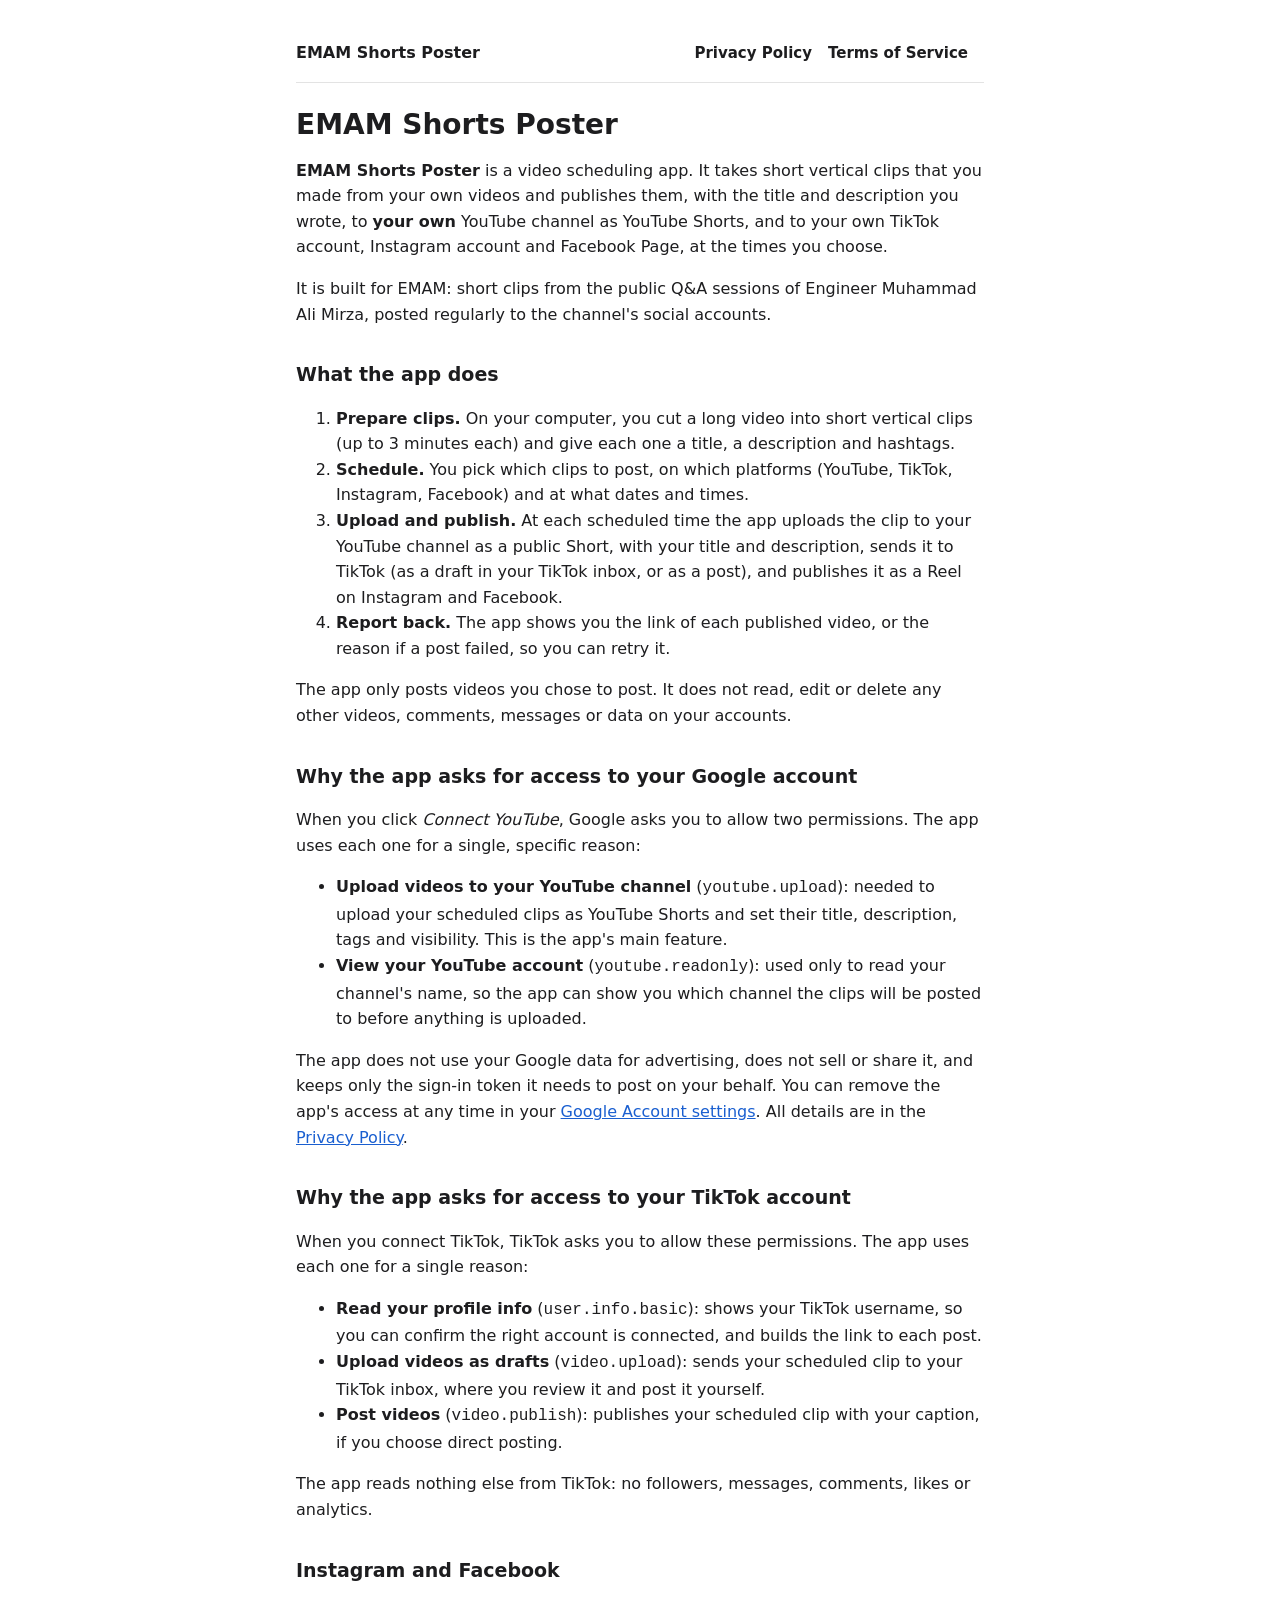
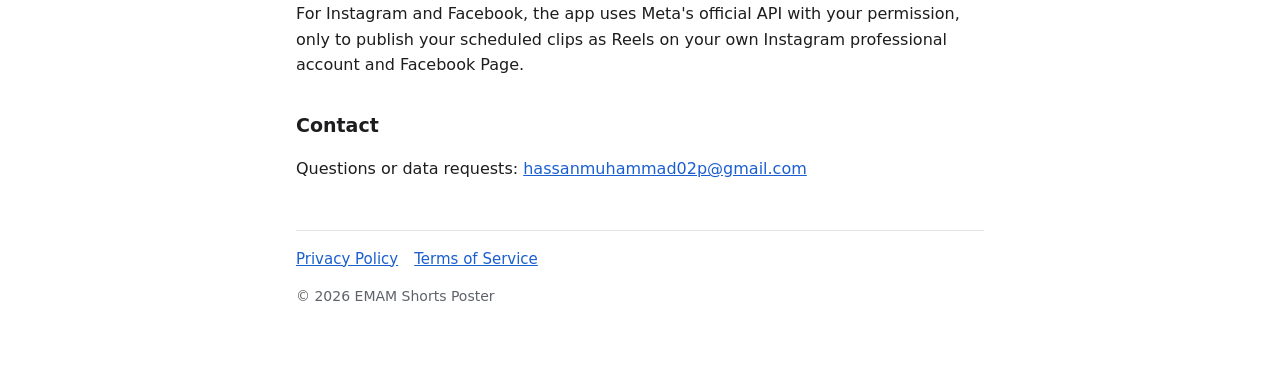
<file: index.html>
<!doctype html>
<html lang="en">
<head>
<meta charset="utf-8">
<meta name="viewport" content="width=device-width, initial-scale=1">
<title>EMAM Shorts Poster</title>
<meta name="description" content="EMAM Shorts Poster schedules and uploads short vertical videos to your own YouTube channel (as YouTube Shorts), TikTok account, Instagram account and Facebook Page.">
<link rel="stylesheet" href="style.css">
</head>
<body>
<main>
<header>
  <a href="https://hassan7899.github.io/">EMAM Shorts Poster</a>
  <nav><a href="https://hassan7899.github.io/privacy.html">Privacy Policy</a><a href="https://hassan7899.github.io/terms.html">Terms of Service</a></nav>
</header>

<h1>EMAM Shorts Poster</h1>
<p><strong>EMAM Shorts Poster</strong> is a video scheduling app. It takes short vertical clips that you made from
your own videos and publishes them, with the title and description you wrote, to <strong>your own</strong> YouTube
channel as YouTube Shorts, and to your own TikTok account, Instagram account and Facebook Page, at the times you choose.</p>
<p>It is built for EMAM: short clips from the public Q&amp;A sessions of Engineer Muhammad Ali Mirza, posted
regularly to the channel's social accounts.</p>

<h2>What the app does</h2>
<ol>
  <li><strong>Prepare clips.</strong> On your computer, you cut a long video into short vertical clips (up to 3
    minutes each) and give each one a title, a description and hashtags.</li>
  <li><strong>Schedule.</strong> You pick which clips to post, on which platforms (YouTube, TikTok, Instagram, Facebook)
    and at what dates and times.</li>
  <li><strong>Upload and publish.</strong> At each scheduled time the app uploads the clip to your YouTube channel
    as a public Short, with your title and description, sends it to TikTok (as a draft in your TikTok inbox, or as a
    post), and publishes it as a Reel on Instagram and Facebook.</li>
  <li><strong>Report back.</strong> The app shows you the link of each published video, or the reason if a post
    failed, so you can retry it.</li>
</ol>
<p>The app only posts videos you chose to post. It does not read, edit or delete any other videos, comments,
messages or data on your accounts.</p>

<h2>Why the app asks for access to your Google account</h2>
<p>When you click <em>Connect YouTube</em>, Google asks you to allow two permissions. The app uses each one for a
single, specific reason:</p>
<ul>
  <li><strong>Upload videos to your YouTube channel</strong> (<code>youtube.upload</code>): needed to upload your
    scheduled clips as YouTube Shorts and set their title, description, tags and visibility. This is the app's
    main feature.</li>
  <li><strong>View your YouTube account</strong> (<code>youtube.readonly</code>): used only to read your channel's
    name, so the app can show you which channel the clips will be posted to before anything is uploaded.</li>
</ul>
<p>The app does not use your Google data for advertising, does not sell or share it, and keeps only the sign-in
token it needs to post on your behalf. You can remove the app's access at any time in your
<a href="https://myaccount.google.com/permissions">Google Account settings</a>. All details are in the
<a href="https://hassan7899.github.io/privacy.html">Privacy Policy</a>.</p>

<h2>Why the app asks for access to your TikTok account</h2>
<p>When you connect TikTok, TikTok asks you to allow these permissions. The app uses each one for a single reason:</p>
<ul>
  <li><strong>Read your profile info</strong> (<code>user.info.basic</code>): shows your TikTok username, so you can
    confirm the right account is connected, and builds the link to each post.</li>
  <li><strong>Upload videos as drafts</strong> (<code>video.upload</code>): sends your scheduled clip to your TikTok
    inbox, where you review it and post it yourself.</li>
  <li><strong>Post videos</strong> (<code>video.publish</code>): publishes your scheduled clip with your caption,
    if you choose direct posting.</li>
</ul>
<p>The app reads nothing else from TikTok: no followers, messages, comments, likes or analytics.</p>

<h2>Instagram and Facebook</h2>
<p>For Instagram and Facebook, the app uses Meta's official API with your permission, only to publish your
scheduled clips as Reels on your own Instagram professional account and Facebook Page.</p>

<h2>Contact</h2>
<p>Questions or data requests: <a href="mailto:hassanmuhammad02p@gmail.com">hassanmuhammad02p@gmail.com</a></p>

<footer class="muted">
  <nav><a href="https://hassan7899.github.io/privacy.html">Privacy Policy</a><a href="https://hassan7899.github.io/terms.html">Terms of Service</a></nav>
  <p>© 2026 EMAM Shorts Poster</p>
</footer>
</main>
</body>
</html>
</file>
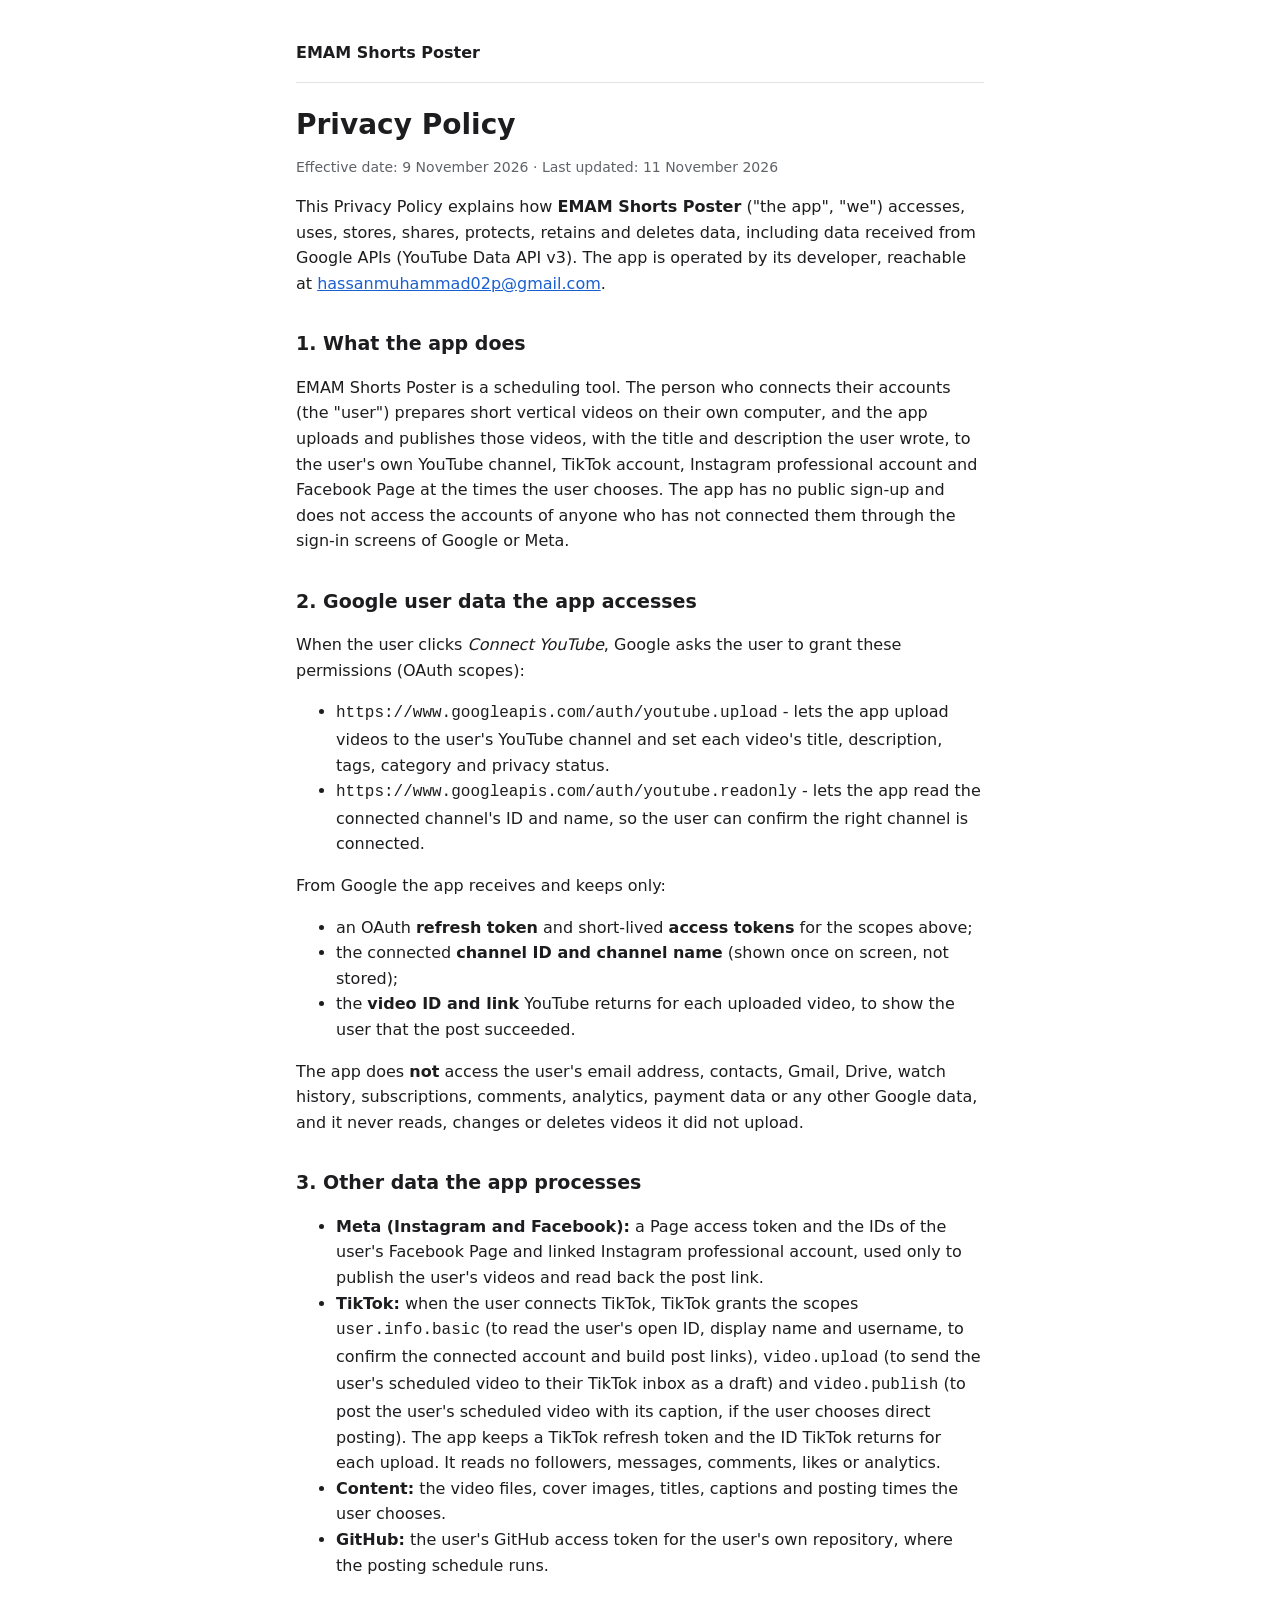
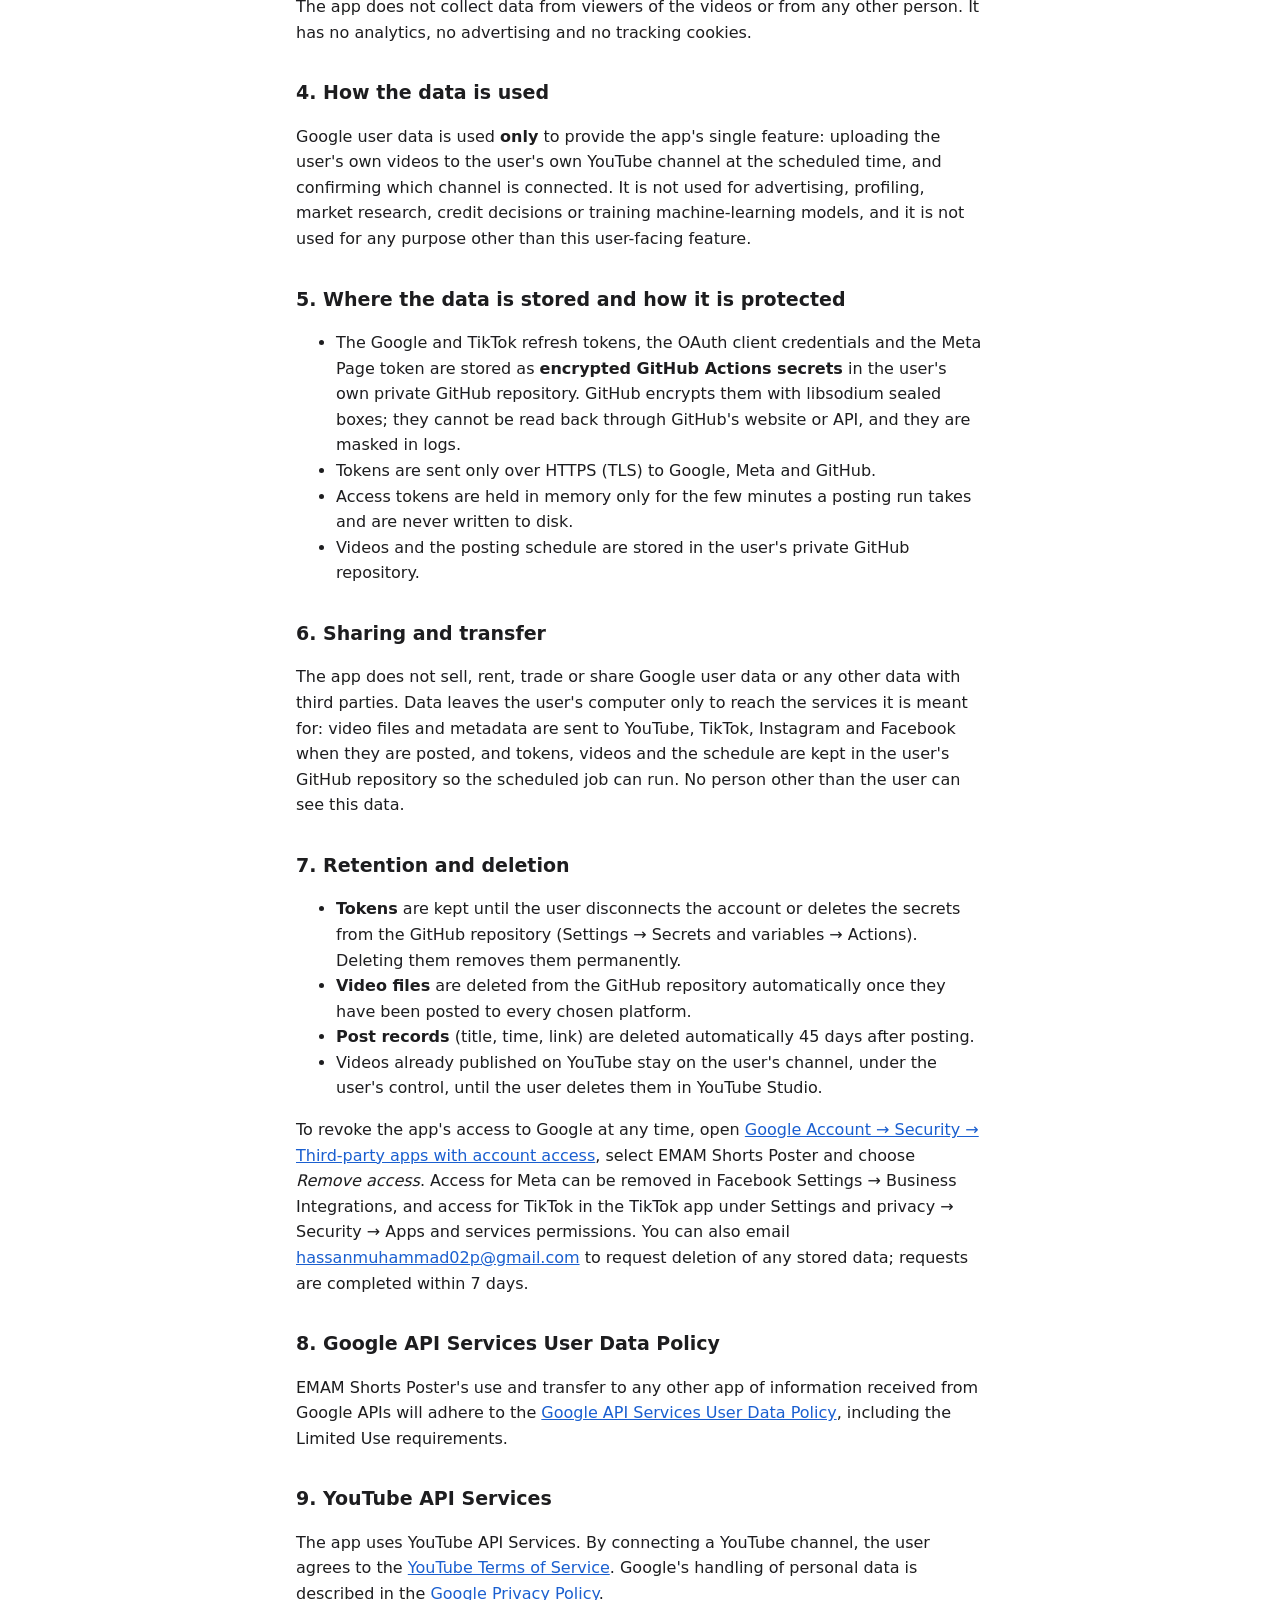
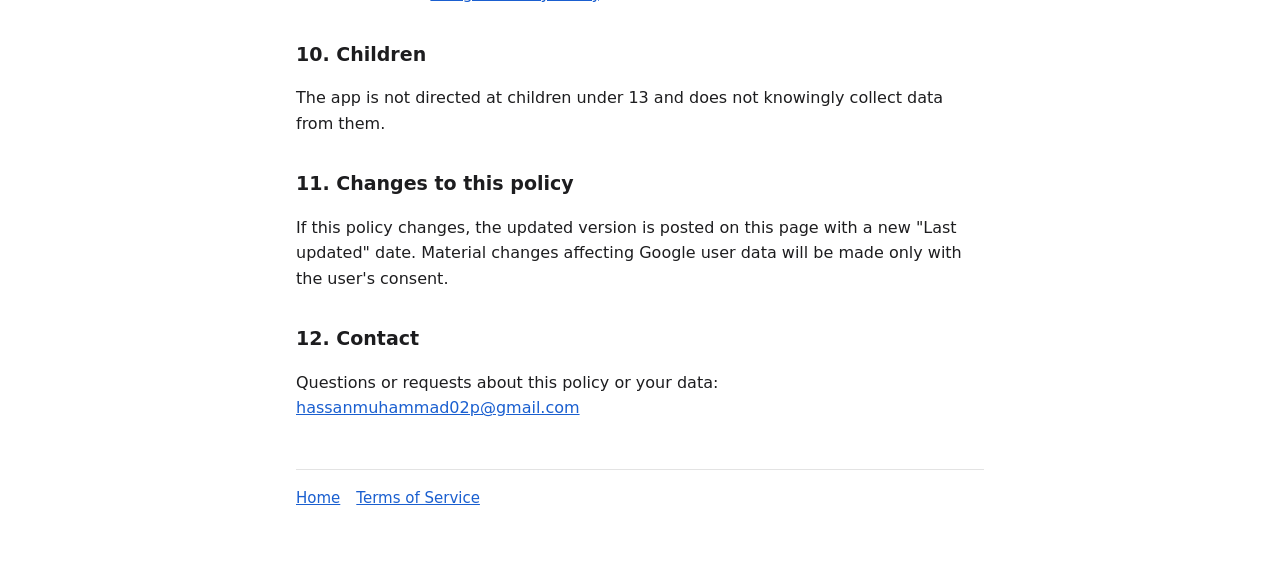
<file: privacy.html>
<!doctype html>
<html lang="en">
<head>
<meta charset="utf-8">
<meta name="viewport" content="width=device-width, initial-scale=1">
<title>Privacy Policy - EMAM Shorts Poster</title>
<meta name="description" content="Privacy Policy of EMAM Shorts Poster: what Google, YouTube, TikTok and Meta data the app accesses, how it is used, stored, shared, protected, retained and deleted.">
<link rel="stylesheet" href="style.css">
</head>
<body>
<main>
<header><a href="./">EMAM Shorts Poster</a></header>

<h1>Privacy Policy</h1>
<p class="muted">Effective date: 9 November 2026 · Last updated: 11 November 2026</p>

<p>This Privacy Policy explains how <strong>EMAM Shorts Poster</strong> ("the app", "we") accesses, uses, stores,
shares, protects, retains and deletes data, including data received from Google APIs (YouTube Data API v3).
The app is operated by its developer, reachable at <a href="mailto:hassanmuhammad02p@gmail.com">hassanmuhammad02p@gmail.com</a>.</p>

<h2>1. What the app does</h2>
<p>EMAM Shorts Poster is a scheduling tool. The person who connects their accounts (the "user") prepares short
vertical videos on their own computer, and the app uploads and publishes those videos, with the title and
description the user wrote, to the user's own YouTube channel, TikTok account, Instagram professional account and Facebook Page at
the times the user chooses. The app has no public sign-up and does not access the accounts of anyone who has not
connected them through the sign-in screens of Google or Meta.</p>

<h2>2. Google user data the app accesses</h2>
<p>When the user clicks <em>Connect YouTube</em>, Google asks the user to grant these permissions (OAuth scopes):</p>
<ul>
  <li><code>https://www.googleapis.com/auth/youtube.upload</code> - lets the app upload videos to the user's
    YouTube channel and set each video's title, description, tags, category and privacy status.</li>
  <li><code>https://www.googleapis.com/auth/youtube.readonly</code> - lets the app read the connected channel's
    ID and name, so the user can confirm the right channel is connected.</li>
</ul>
<p>From Google the app receives and keeps only:</p>
<ul>
  <li>an OAuth <strong>refresh token</strong> and short-lived <strong>access tokens</strong> for the scopes above;</li>
  <li>the connected <strong>channel ID and channel name</strong> (shown once on screen, not stored);</li>
  <li>the <strong>video ID and link</strong> YouTube returns for each uploaded video, to show the user that the post
    succeeded.</li>
</ul>
<p>The app does <strong>not</strong> access the user's email address, contacts, Gmail, Drive, watch history,
subscriptions, comments, analytics, payment data or any other Google data, and it never reads, changes or deletes
videos it did not upload.</p>

<h2>3. Other data the app processes</h2>
<ul>
  <li><strong>Meta (Instagram and Facebook):</strong> a Page access token and the IDs of the user's Facebook Page and
    linked Instagram professional account, used only to publish the user's videos and read back the post link.</li>
  <li><strong>TikTok:</strong> when the user connects TikTok, TikTok grants the scopes <code>user.info.basic</code>
    (to read the user's open ID, display name and username, to confirm the connected account and build post links),
    <code>video.upload</code> (to send the user's scheduled video to their TikTok inbox as a draft) and
    <code>video.publish</code> (to post the user's scheduled video with its caption, if the user chooses direct
    posting). The app keeps a TikTok refresh token and the ID TikTok returns for each upload. It reads no
    followers, messages, comments, likes or analytics.</li>
  <li><strong>Content:</strong> the video files, cover images, titles, captions and posting times the user chooses.</li>
  <li><strong>GitHub:</strong> the user's GitHub access token for the user's own repository, where the posting
    schedule runs.</li>
</ul>
<p>The app does not collect data from viewers of the videos or from any other person. It has no analytics, no
advertising and no tracking cookies.</p>

<h2>4. How the data is used</h2>
<p>Google user data is used <strong>only</strong> to provide the app's single feature: uploading the user's own
videos to the user's own YouTube channel at the scheduled time, and confirming which channel is connected. It is
not used for advertising, profiling, market research, credit decisions or training machine-learning models, and
it is not used for any purpose other than this user-facing feature.</p>

<h2>5. Where the data is stored and how it is protected</h2>
<ul>
  <li>The Google and TikTok refresh tokens, the OAuth client credentials and the Meta Page token are stored as
    <strong>encrypted GitHub Actions secrets</strong> in the user's own private GitHub repository. GitHub encrypts
    them with libsodium sealed boxes; they cannot be read back through GitHub's website or API, and they are masked
    in logs.</li>
  <li>Tokens are sent only over HTTPS (TLS) to Google, Meta and GitHub.</li>
  <li>Access tokens are held in memory only for the few minutes a posting run takes and are never written to disk.</li>
  <li>Videos and the posting schedule are stored in the user's private GitHub repository.</li>
</ul>

<h2>6. Sharing and transfer</h2>
<p>The app does not sell, rent, trade or share Google user data or any other data with third parties. Data leaves
the user's computer only to reach the services it is meant for: video files and metadata are sent to YouTube,
TikTok, Instagram and Facebook when they are posted, and tokens, videos and the schedule are kept in the user's GitHub
repository so the scheduled job can run. No person other than the user can see this data.</p>

<h2>7. Retention and deletion</h2>
<ul>
  <li><strong>Tokens</strong> are kept until the user disconnects the account or deletes the secrets from the
    GitHub repository (Settings → Secrets and variables → Actions). Deleting them removes them permanently.</li>
  <li><strong>Video files</strong> are deleted from the GitHub repository automatically once they have been posted to
    every chosen platform.</li>
  <li><strong>Post records</strong> (title, time, link) are deleted automatically 45 days after posting.</li>
  <li>Videos already published on YouTube stay on the user's channel, under the user's control, until the user
    deletes them in YouTube Studio.</li>
</ul>
<p>To revoke the app's access to Google at any time, open
<a href="https://myaccount.google.com/permissions">Google Account → Security → Third-party apps with account
access</a>, select EMAM Shorts Poster and choose <em>Remove access</em>. Access for Meta can be removed in Facebook
Settings → Business Integrations, and access for TikTok in the TikTok app under Settings and privacy →
Security → Apps and services permissions. You can also email
<a href="mailto:hassanmuhammad02p@gmail.com">hassanmuhammad02p@gmail.com</a> to request deletion of any stored data; requests are
completed within 7 days.</p>

<h2>8. Google API Services User Data Policy</h2>
<p>EMAM Shorts Poster's use and transfer to any other app of information received from Google APIs will adhere to
the <a href="https://developers.google.com/terms/api-services-user-data-policy">Google API Services User Data
Policy</a>, including the Limited Use requirements.</p>

<h2>9. YouTube API Services</h2>
<p>The app uses YouTube API Services. By connecting a YouTube channel, the user agrees to the
<a href="https://www.youtube.com/t/terms">YouTube Terms of Service</a>. Google's handling of personal data is
described in the <a href="https://policies.google.com/privacy">Google Privacy Policy</a>.</p>

<h2>10. Children</h2>
<p>The app is not directed at children under 13 and does not knowingly collect data from them.</p>

<h2>11. Changes to this policy</h2>
<p>If this policy changes, the updated version is posted on this page with a new "Last updated" date. Material
changes affecting Google user data will be made only with the user's consent.</p>

<h2>12. Contact</h2>
<p>Questions or requests about this policy or your data:
<a href="mailto:hassanmuhammad02p@gmail.com">hassanmuhammad02p@gmail.com</a></p>

<footer class="muted"><nav><a href="./">Home</a><a href="terms.html">Terms of Service</a></nav></footer>
</main>
</body>
</html>
</file>
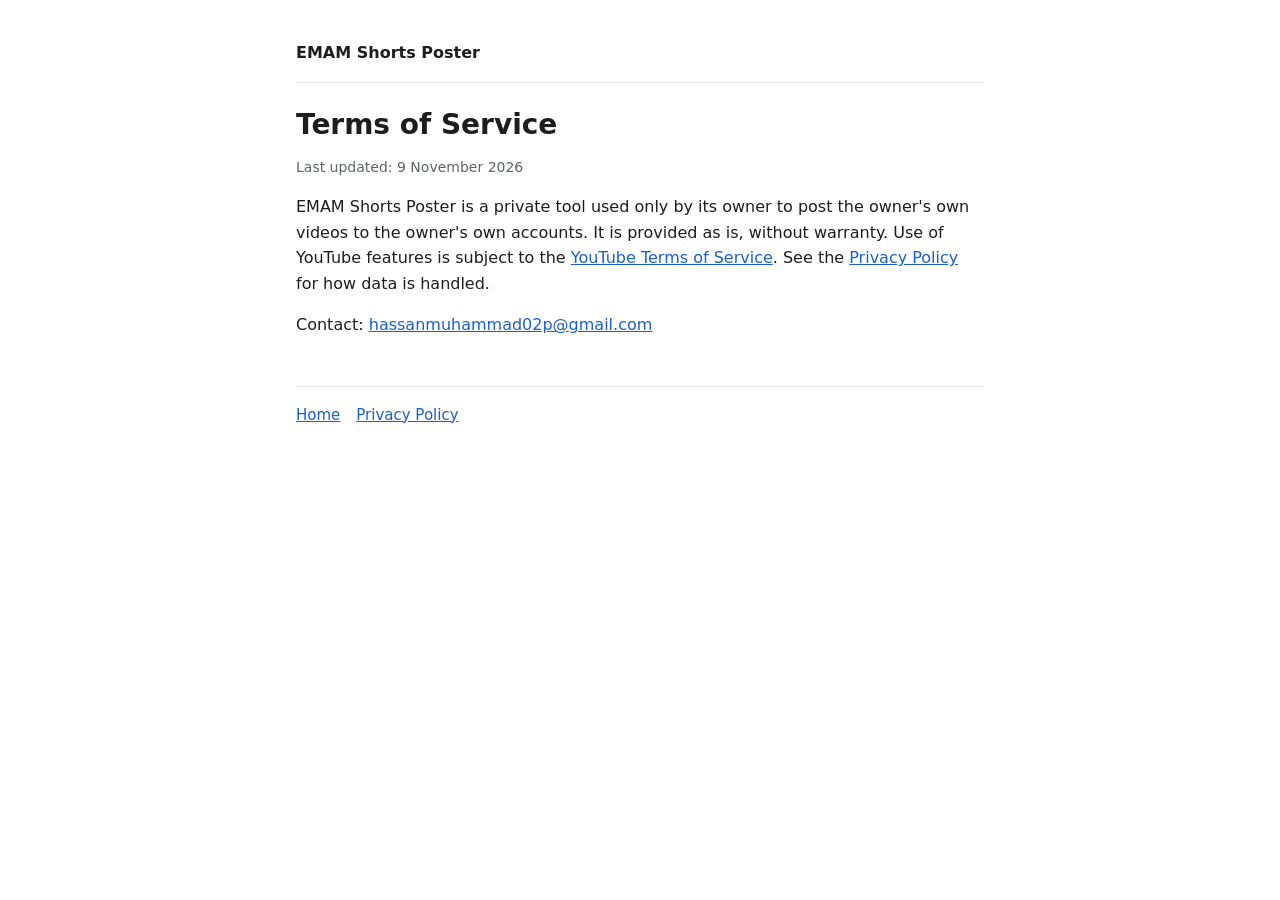
<file: terms.html>
<!doctype html>
<html lang="en">
<head>
<meta charset="utf-8">
<meta name="viewport" content="width=device-width, initial-scale=1">
<title>Terms of Service</title>
<link rel="stylesheet" href="style.css">
</head>
<body>
<main>
<header><a href="./">EMAM Shorts Poster</a></header>
<h1>Terms of Service</h1>
<p class="muted">Last updated: 9 November 2026</p>
<p>EMAM Shorts Poster is a private tool used only by its owner to post the owner's own videos to the owner's own
accounts. It is provided as is, without warranty. Use of YouTube features is subject to the
<a href="https://www.youtube.com/t/terms">YouTube Terms of Service</a>. See the <a href="privacy.html">Privacy Policy</a>
for how data is handled.</p>
<p>Contact: <a href="mailto:hassanmuhammad02p@gmail.com">hassanmuhammad02p@gmail.com</a></p>
<footer class="muted"><nav><a href="./">Home</a><a href="privacy.html">Privacy Policy</a></nav></footer>
</main>
</body>
</html>
</file>
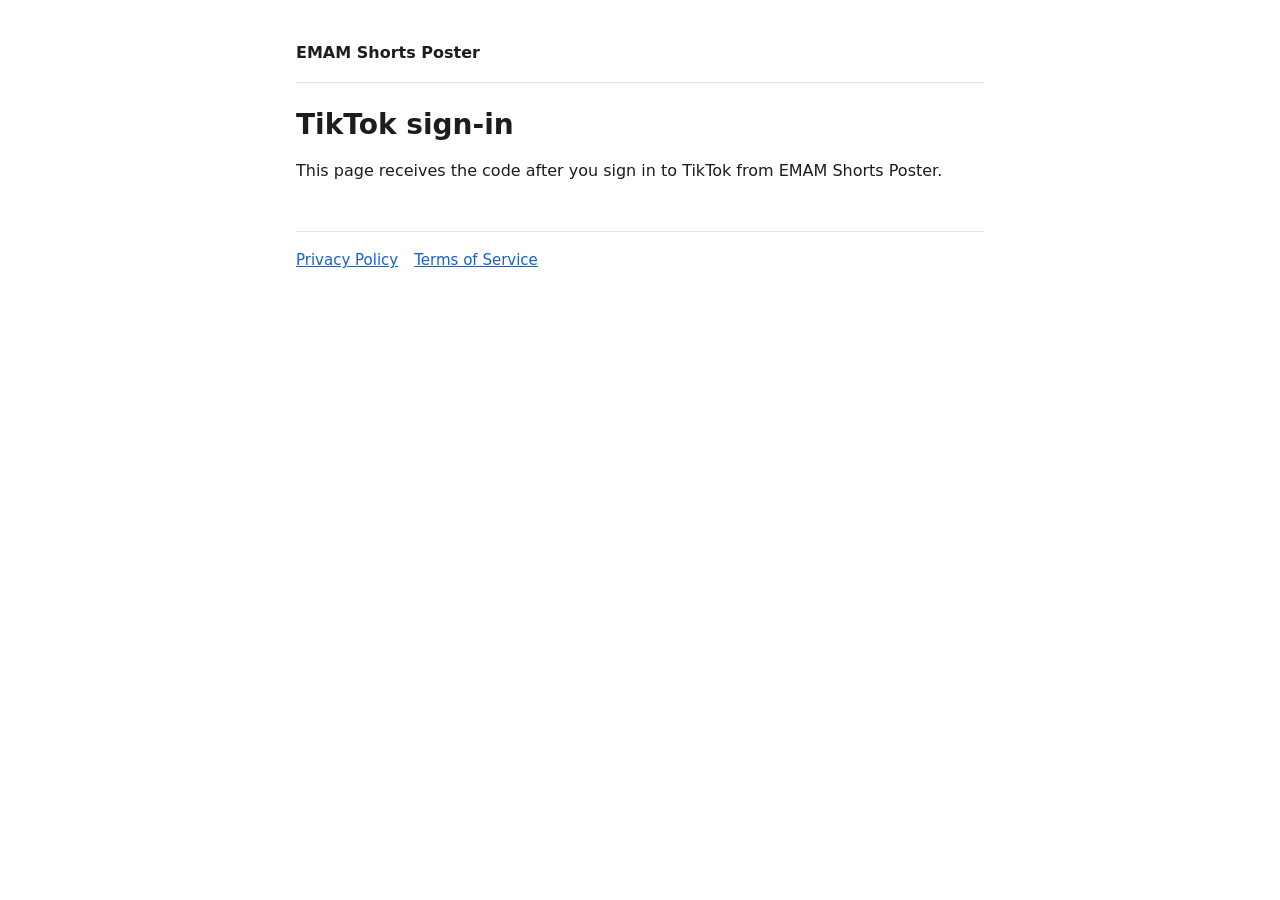
<file: tiktok-callback.html>
<!doctype html>
<html lang="en">
<head>
<meta charset="utf-8">
<meta name="viewport" content="width=device-width, initial-scale=1">
<meta name="robots" content="noindex">
<title>TikTok sign-in - EMAM Shorts Poster</title>
<link rel="stylesheet" href="style.css">
<style>
  .code { display:block; width:100%; padding:12px; font:15px/1.4 ui-monospace,Consolas,monospace; word-break:break-all;
          border:1px solid var(--line); border-radius:6px; background:transparent; color:var(--fg); }
  button { margin-top:10px; padding:8px 16px; font:inherit; cursor:pointer; }
</style>
</head>
<body>
<main>
<header><a href="https://hassan7899.github.io/">EMAM Shorts Poster</a></header>
<h1 id="h">TikTok sign-in</h1>
<div id="ok" hidden>
  <p>Copy this code and paste it into <strong>EMAM Shorts Poster → Settings → TikTok → "Paste the code"</strong>.
  It works once and expires in a few minutes.</p>
  <textarea id="code" class="code" rows="3" readonly></textarea>
  <button id="copy" type="button">Copy code</button> <span id="done" class="muted"></span>
</div>
<p id="err" hidden></p>
<p id="none">This page receives the code after you sign in to TikTok from EMAM Shorts Poster.</p>
<footer class="muted"><nav><a href="https://hassan7899.github.io/privacy.html">Privacy Policy</a><a href="https://hassan7899.github.io/terms.html">Terms of Service</a></nav></footer>
</main>
<script>
  const q = new URLSearchParams(location.search);
  const code = q.get("code"), error = q.get("error");
  if (code) {
    document.getElementById("none").hidden = true;
    document.getElementById("ok").hidden = false;
    document.getElementById("code").value = code;
    document.getElementById("copy").onclick = async () => {
      const box = document.getElementById("code");
      try { await navigator.clipboard.writeText(code); } catch (e) { box.select(); document.execCommand("copy"); }
      document.getElementById("done").textContent = "Copied";
    };
  } else if (error) {
    document.getElementById("none").hidden = true;
    const p = document.getElementById("err");
    p.hidden = false;
    p.textContent = "TikTok sign-in did not finish: " + error + " " + (q.get("error_description") || "");
  }
</script>
</body>
</html>
</file>
<file: style.css>
:root { --bg:#ffffff; --fg:#1d1d1f; --muted:#5f6368; --line:#e3e3e3; --link:#1a5fd0; }
@media (prefers-color-scheme: dark) { :root { --bg:#141414; --fg:#ececec; --muted:#a0a0a0; --line:#2c2c2c; --link:#7aa7ff; } }
* { box-sizing: border-box; }
body { margin:0; background:var(--bg); color:var(--fg); font:16px/1.6 system-ui,-apple-system,"Segoe UI",Roboto,sans-serif; }
main { max-width:720px; margin:0 auto; padding:40px 16px 64px; }
header { display:flex; flex-wrap:wrap; gap:8px 20px; justify-content:space-between; align-items:baseline; border-bottom:1px solid var(--line); padding-bottom:16px; margin-bottom:24px; }
header a { color:var(--fg); text-decoration:none; font-weight:600; }
nav a { margin-right:16px; font-size:15px; }
a { color:var(--link); }
h1 { font-size:28px; line-height:1.25; margin:0 0 8px; }
h2 { font-size:19px; margin:32px 0 8px; }
.muted { color:var(--muted); font-size:14px; }
footer { border-top:1px solid var(--line); margin-top:48px; padding-top:16px; }
</file>
